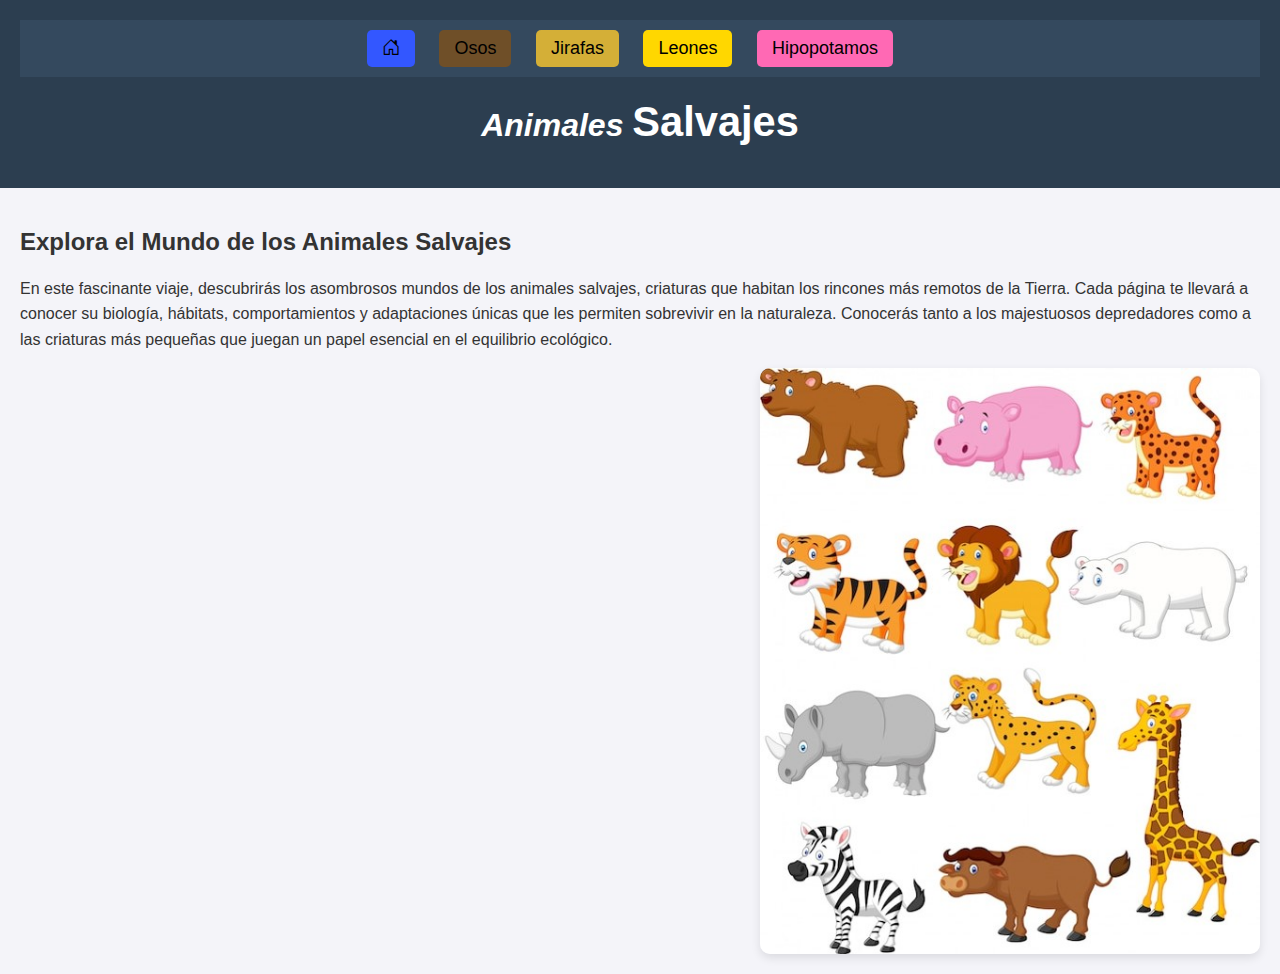
<file: animalesSalvajes Jhonatan Palacio/index.html>
<!DOCTYPE html>
<html lang="es">
<head>
    <meta charset="UTF-8">
    <link rel="stylesheet" href="styles.css">
    <!-- Agregar Bootstrap Icons -->
     <link href="https://cdn.jsdelivr.net/npm/bootstrap-icons/font/bootstrap-icons.css" rel="stylesheet">

    <meta name="viewport" content="width=device-width, initial-scale=1.0">
    <title>Animales Salvajes</title>
</head>
<body>
    <header>
        <div class="menu">
            <ul>
                <li><a href="index.html"><i class="bi bi-house-door"></i></a></li>
                <li><a href="Osos.html">Osos</a></li>
                <li><a href="Jirafas.html">Jirafas</a></li>
                <li><a href="Leones.html">Leones</a></li>
                <li><a href="Hipopotamos.html">Hipopotamos</a></li>
            </ul>
        </div>

        <h1><span class="animales">Animales</span> <span class="salvajes">Salvajes</span></h1>

    </header>

    <main>
        <section>
            <h2>Explora el Mundo de los Animales Salvajes</h2>
            <p><span>En este fascinante viaje, descubrirás los asombrosos mundos de los animales salvajes, criaturas que habitan los rincones más remotos de la Tierra. Cada página te llevará a conocer su biología, hábitats, comportamientos y adaptaciones únicas que les permiten sobrevivir en la naturaleza. Conocerás tanto a los majestuosos depredadores como a las criaturas más pequeñas que juegan un papel esencial en el equilibrio ecológico.</span></p>
            
            <img src="imagenes/Imagen1.jpg" alt="todos" class="img1">
           
        </section>
    
    </main>
</body>
</html>
</file>
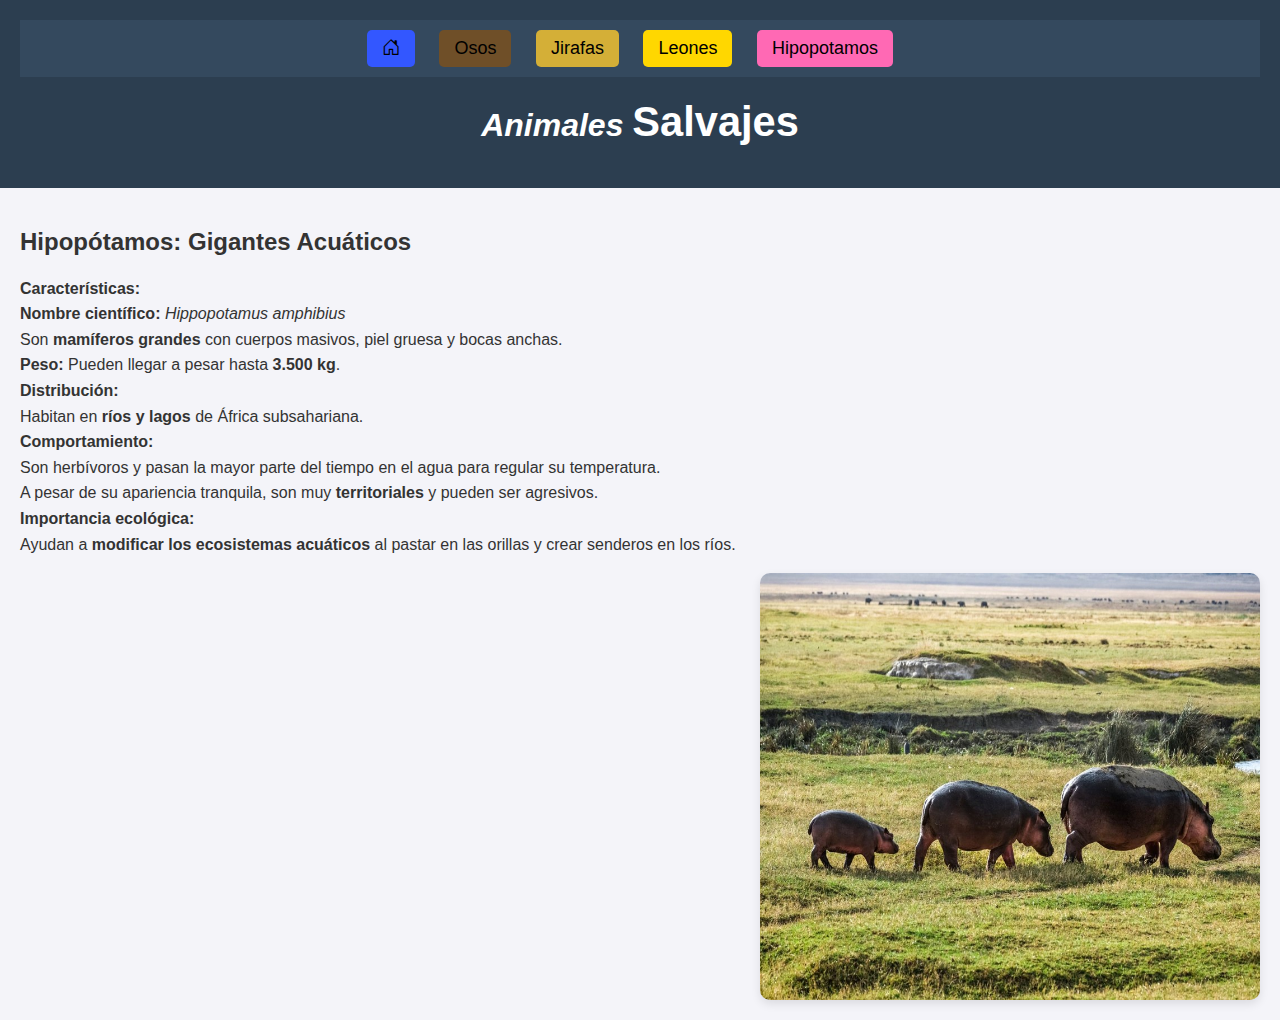
<file: animalesSalvajes Jhonatan Palacio/Hipopotamos.html>
<!DOCTYPE html>
<html lang="en">
<head>
    <meta charset="UTF-8">
    <meta name="viewport" content="width=device-width, initial-scale=1.0">
    <link href="https://cdn.jsdelivr.net/npm/bootstrap-icons/font/bootstrap-icons.css" rel="stylesheet">
    <link rel="stylesheet" href="styles.css">
    <title>Animales Salvajes</title>
</head>
<body>
    <header>
        <div class="menu">
            <ul>
                <li><a href="index.html"><i class="bi bi-house-door"></i></a></li>
                <li><a href="Osos.html">Osos</a></li>
                <li><a href="Jirafas.html">Jirafas</a></li>
                <li><a href="Leones.html">Leones</a></li>
                <li><a href="Hipopotamos.html">Hipopotamos</a></li>
            </ul>
        </div>

        <h1><span class="animales">Animales</span> <span class="salvajes">Salvajes</span></h1>

    </header>

    <main>

        <section>
            <h2>Hipopótamos: Gigantes Acuáticos
            </h2>

            <p>
                <strong>Características:</strong><br>
                <strong>Nombre científico:</strong> <em>Hippopotamus amphibius</em><br>
                Son <strong>mamíferos grandes</strong> con cuerpos masivos, piel gruesa y bocas anchas.<br>
                <strong>Peso:</strong> Pueden llegar a pesar hasta <strong>3.500 kg</strong>.<br>
                <strong>Distribución:</strong><br>
                Habitan en <strong>ríos y lagos</strong> de África subsahariana.<br>
                <strong>Comportamiento:</strong><br>
                Son herbívoros y pasan la mayor parte del tiempo en el agua para regular su temperatura.<br>
                A pesar de su apariencia tranquila, son muy <strong>territoriales</strong> y pueden ser agresivos.<br>
                <strong>Importancia ecológica:</strong><br>
                Ayudan a <strong>modificar los ecosistemas acuáticos</strong> al pastar en las orillas y crear senderos en los ríos.
            </p>
            

            <img src="imagenes/Imagen5.jpg" alt="Hipopotamos" class="img1">
        </section>
    </main>
</body>
</html>
</file>
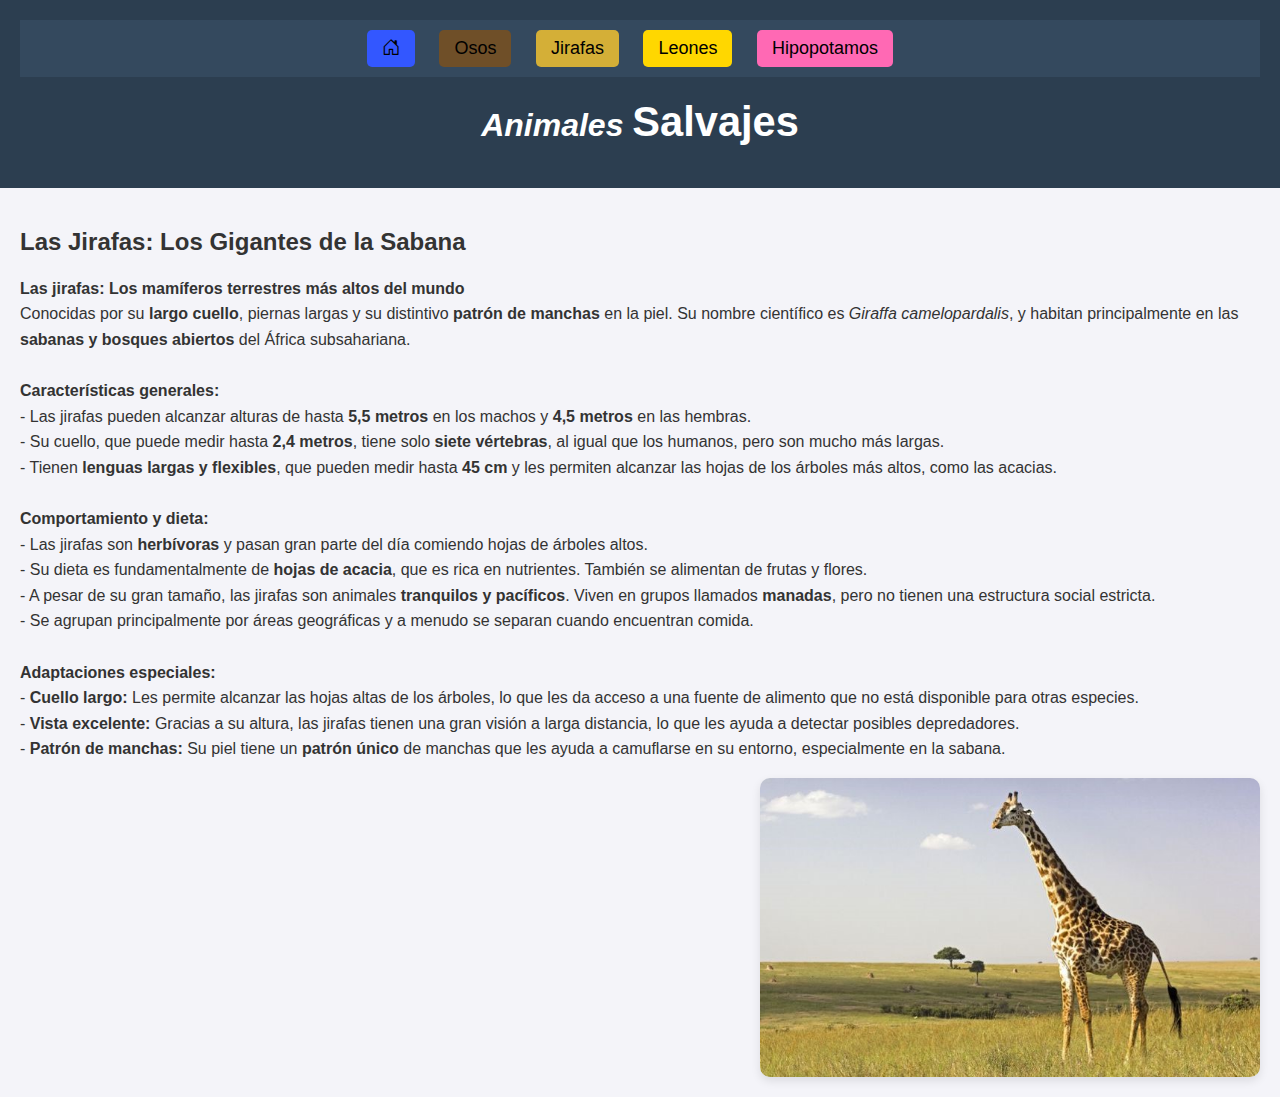
<file: animalesSalvajes Jhonatan Palacio/Jirafas.html>
<!DOCTYPE html>
<html lang="en">
<head>
    <meta charset="UTF-8">
    <meta name="viewport" content="width=device-width, initial-scale=1.0">
    <link rel="stylesheet" href="styles.css">
    <link href="https://cdn.jsdelivr.net/npm/bootstrap-icons/font/bootstrap-icons.css" rel="stylesheet">
    <title>Animales Salvajes</title>
</head>
<body>
    <header>
        <div class="menu">
            <ul>
                <li><a href="index.html"><i class="bi bi-house-door"></i></a></li>
                <li><a href="Osos.html">Osos</a></li>
                <li><a href="Jirafas.html">Jirafas</a></li>
                <li><a href="Leones.html">Leones</a></li>
                <li><a href="Hipopotamos.html">Hipopotamos</a></li>
            </ul>
        </div>

        <h1><span class="animales">Animales</span> <span class="salvajes">Salvajes</span></h1>

    </header>

    <main>
        <section>
            <h2>
                Las Jirafas: Los Gigantes de la Sabana

            </h2>

            <p>
                <strong>Las jirafas: Los mamíferos terrestres más altos del mundo</strong><br>
                Conocidas por su <strong>largo cuello</strong>, piernas largas y su distintivo <strong>patrón de manchas</strong> en la piel. Su nombre científico es <em>Giraffa camelopardalis</em>, y habitan principalmente en las <strong>sabanas y bosques abiertos</strong> del África subsahariana.<br><br>
            
                <strong>Características generales:</strong><br>
                - Las jirafas pueden alcanzar alturas de hasta <strong>5,5 metros</strong> en los machos y <strong>4,5 metros</strong> en las hembras.<br>
                - Su cuello, que puede medir hasta <strong>2,4 metros</strong>, tiene solo <strong>siete vértebras</strong>, al igual que los humanos, pero son mucho más largas.<br>
                - Tienen <strong>lenguas largas y flexibles</strong>, que pueden medir hasta <strong>45 cm</strong> y les permiten alcanzar las hojas de los árboles más altos, como las acacias.<br><br>
            
                <strong>Comportamiento y dieta:</strong><br>
                - Las jirafas son <strong>herbívoras</strong> y pasan gran parte del día comiendo hojas de árboles altos.<br>
                - Su dieta es fundamentalmente de <strong>hojas de acacia</strong>, que es rica en nutrientes. También se alimentan de frutas y flores.<br>
                - A pesar de su gran tamaño, las jirafas son animales <strong>tranquilos y pacíficos</strong>. Viven en grupos llamados <strong>manadas</strong>, pero no tienen una estructura social estricta.<br>
                - Se agrupan principalmente por áreas geográficas y a menudo se separan cuando encuentran comida.<br><br>
            
                <strong>Adaptaciones especiales:</strong><br>
                - <strong>Cuello largo:</strong> Les permite alcanzar las hojas altas de los árboles, lo que les da acceso a una fuente de alimento que no está disponible para otras especies.<br>
                - <strong>Vista excelente:</strong> Gracias a su altura, las jirafas tienen una gran visión a larga distancia, lo que les ayuda a detectar posibles depredadores.<br>
                - <strong>Patrón de manchas:</strong> Su piel tiene un <strong>patrón único</strong> de manchas que les ayuda a camuflarse en su entorno, especialmente en la sabana.<br>
            </p>
            
            <img src="imagenes/Imagen3.jpg" alt="jirafas" class="img1">
        </section>
    </main>

</body>
</html>
</file>
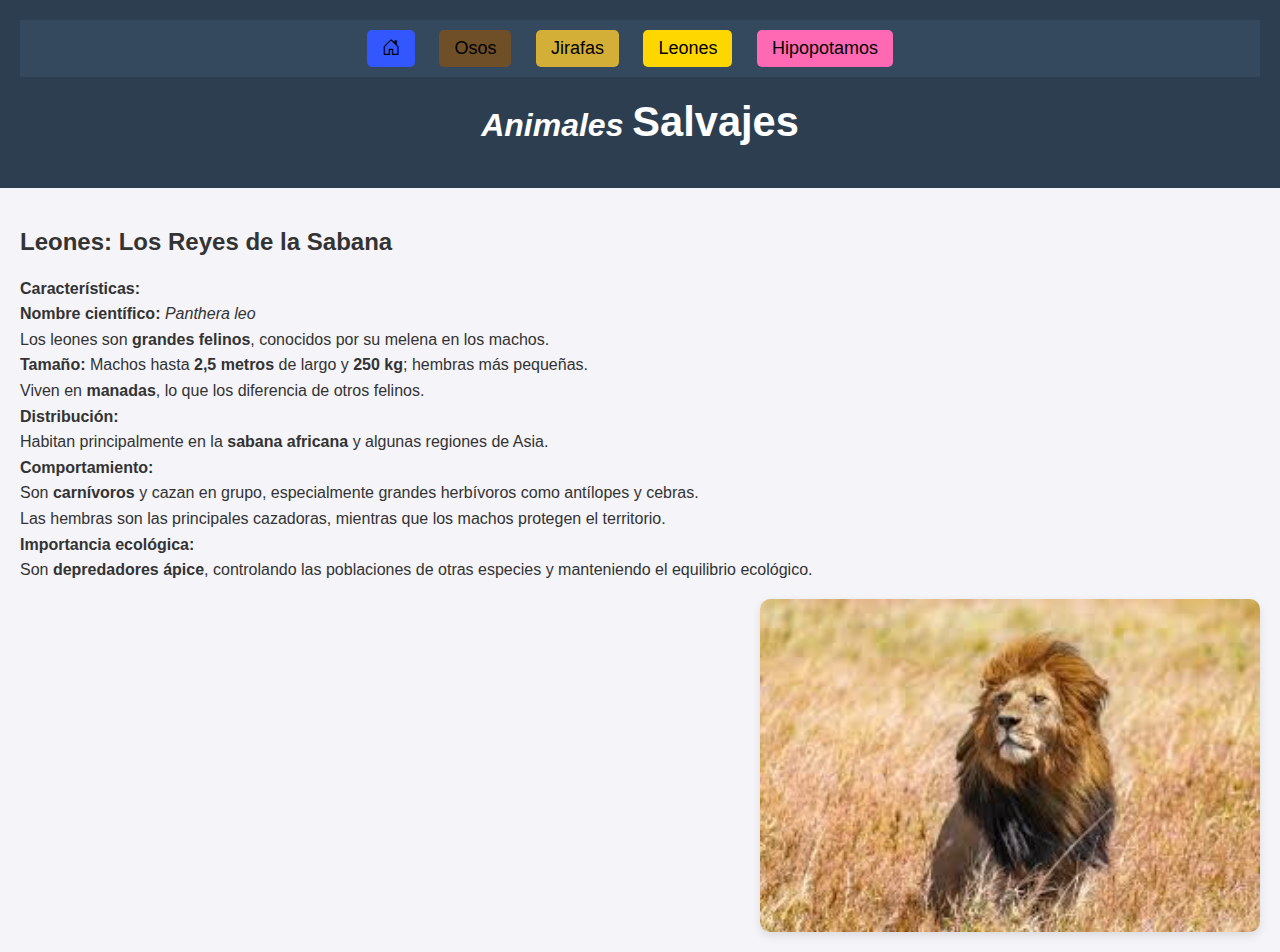
<file: animalesSalvajes Jhonatan Palacio/Leones.html>
<!DOCTYPE html>
<html lang="en">
<head>
    <meta charset="UTF-8">
    <meta name="viewport" content="width=device-width, initial-scale=1.0">
    <link href="https://cdn.jsdelivr.net/npm/bootstrap-icons/font/bootstrap-icons.css" rel="stylesheet">
    <link rel="stylesheet" href="styles.css">
    <title>Animales Salvajes
    </title>
</head>
<body>
    <header>
        <div class="menu">
            <ul>
                <li><a href="index.html"><i class="bi bi-house-door"></i></a></li>
                <li><a href="Osos.html">Osos</a></li>
                <li><a href="Jirafas.html">Jirafas</a></li>
                <li><a href="Leones.html">Leones</a></li>
                <li><a href="Hipopotamos.html">Hipopotamos</a></li>
            </ul>
        </div>

        <h1><span class="animales">Animales</span> <span class="salvajes">Salvajes</span></h1>

    </header>

    <main>
        <section>
            <h2> Leones: Los Reyes de la Sabana
            </h2>
            <p>
                <strong>Características:</strong><br>
                <strong>Nombre científico:</strong> <em>Panthera leo</em><br>
                Los leones son <strong>grandes felinos</strong>, conocidos por su melena en los machos.<br>
                <strong>Tamaño:</strong> Machos hasta <strong>2,5 metros</strong> de largo y <strong>250 kg</strong>; hembras más pequeñas.<br>
                Viven en <strong>manadas</strong>, lo que los diferencia de otros felinos.<br>
                <strong>Distribución:</strong><br>
                Habitan principalmente en la <strong>sabana africana</strong> y algunas regiones de Asia.<br>
                <strong>Comportamiento:</strong><br>
                Son <strong>carnívoros</strong> y cazan en grupo, especialmente grandes herbívoros como antílopes y cebras.<br>
                Las hembras son las principales cazadoras, mientras que los machos protegen el territorio.<br>
                <strong>Importancia ecológica:</strong><br>
                Son <strong>depredadores ápice</strong>, controlando las poblaciones de otras especies y manteniendo el equilibrio ecológico.
            </p>
            
            <img src="imagenes/Imagen4.jpg" alt="lion" class="img1">
        </section>
    </main>

</body>
</html>
</file>
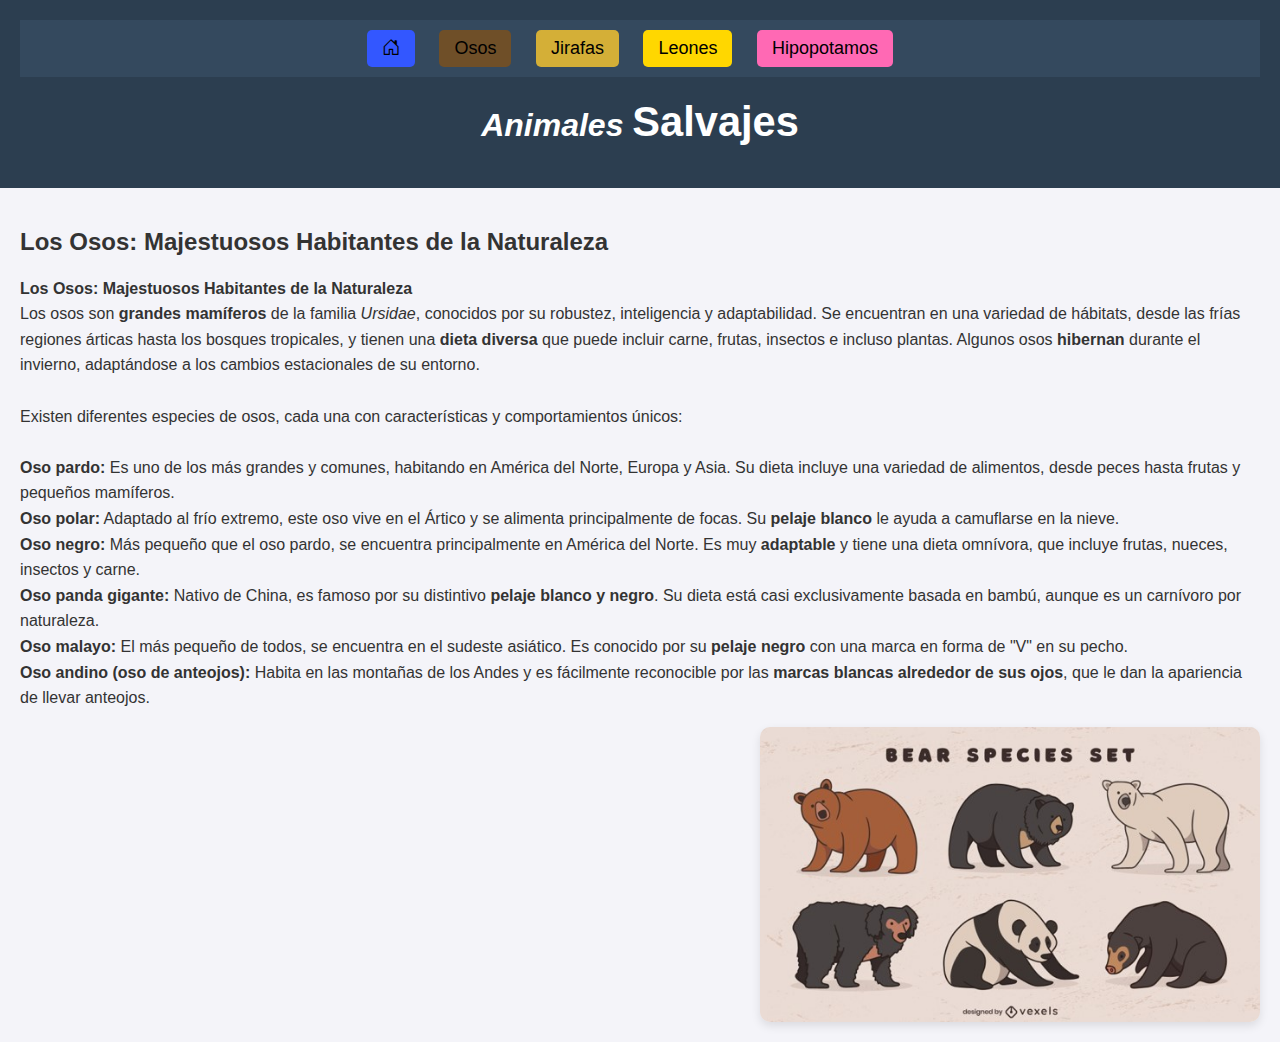
<file: animalesSalvajes Jhonatan Palacio/Osos.html>
<!DOCTYPE html>
<html lang="en">
<head>
    <meta charset="UTF-8">
    <meta name="viewport" content="width=device-width, initial-scale=1.0">
    <link rel="stylesheet" href="styles.css">
    <link href="https://cdn.jsdelivr.net/npm/bootstrap-icons/font/bootstrap-icons.css" rel="stylesheet">
    <title>Animales Salvajes</title>
</head>
<body>
    <header>
        <div class="menu">
            <ul>
                <li><a href="index.html"><i class="bi bi-house-door"></i></a></li>
                <li><a href="Osos.html">Osos</a></li>
                <li><a href="Jirafas.html">Jirafas</a></li>
                <li><a href="Leones.html">Leones</a></li>
                <li><a href="Hipopotamos.html">Hipopotamos</a></li>
            </ul>
        </div>

        <h1><span class="animales">Animales</span> <span class="salvajes">Salvajes</span></h1>

    </header>

    <main>
        <section>
            <h2> 
                Los Osos: Majestuosos Habitantes de la Naturaleza
            </h2>
            <p>
                <strong>Los Osos: Majestuosos Habitantes de la Naturaleza</strong><br>
                Los osos son <strong>grandes mamíferos</strong> de la familia <em>Ursidae</em>, conocidos por su robustez, inteligencia y adaptabilidad. Se encuentran en una variedad de hábitats, desde las frías regiones árticas hasta los bosques tropicales, y tienen una <strong>dieta diversa</strong> que puede incluir carne, frutas, insectos e incluso plantas. Algunos osos <strong>hibernan</strong> durante el invierno, adaptándose a los cambios estacionales de su entorno.<br><br>
            
                Existen diferentes especies de osos, cada una con características y comportamientos únicos:<br><br>
            
                <strong>Oso pardo:</strong> Es uno de los más grandes y comunes, habitando en América del Norte, Europa y Asia. Su dieta incluye una variedad de alimentos, desde peces hasta frutas y pequeños mamíferos.<br>
                <strong>Oso polar:</strong> Adaptado al frío extremo, este oso vive en el Ártico y se alimenta principalmente de focas. Su <strong>pelaje blanco</strong> le ayuda a camuflarse en la nieve.<br>
                <strong>Oso negro:</strong> Más pequeño que el oso pardo, se encuentra principalmente en América del Norte. Es muy <strong>adaptable</strong> y tiene una dieta omnívora, que incluye frutas, nueces, insectos y carne.<br>
                <strong>Oso panda gigante:</strong> Nativo de China, es famoso por su distintivo <strong>pelaje blanco y negro</strong>. Su dieta está casi exclusivamente basada en bambú, aunque es un carnívoro por naturaleza.<br>
                <strong>Oso malayo:</strong> El más pequeño de todos, se encuentra en el sudeste asiático. Es conocido por su <strong>pelaje negro</strong> con una marca en forma de "V" en su pecho.<br>
                <strong>Oso andino (oso de anteojos):</strong> Habita en las montañas de los Andes y es fácilmente reconocible por las <strong>marcas blancas alrededor de sus ojos</strong>, que le dan la apariencia de llevar anteojos.
            </p>
            
            <img src="imagenes/Imagen2.jpg" alt="Osos" class="img1">
        </section>
    </main>
    
</body>
</html>
</file>
<file: animalesSalvajes Jhonatan Palacio/styles.css>
/* Estilo global para el cuerpo */
     body {
        font-family: Arial, sans-serif;
        margin: 0;
        padding: 0;
        background-color: #f4f4f9;
        color: #333;
    }

    /* Estilos para el encabezado */
    header {
        background-color: #2c3e50;
        padding: 20px;
        text-align: center;
        color: white;
    }

    h1 {
        font-family: Arial, sans-serif; /* Fuente Arial */
        color: #fff; /* Color negro */
        font-style: normal; /* Texto en normal por defecto */
      }
      
      .animales {
        font-style: italic; /* La palabra "Animales" estará en cursiva */
      }
      
      .salvajes {
        font-weight: bold; /* La palabra "Salvajes" estará en negrita */
        font-size: 1.3em; /* Aumenta el tamaño de "Salvajes" un poco */
      }
      
    /* Estilo para el menú de navegación */
    .menu {
        background-color: #34495e;
        padding: 10px;
    }

    .menu ul {
        list-style-type: none; /* Elimina los puntos de lista */
        padding: 0;
        margin: 0;
      }
      
      .menu ul li {
        display: inline-block; /* Para que los enlaces estén en una fila */
        margin-right: 20px; /* Espacio entre los elementos del menú */
      }
      
      .menu ul li a {
        text-decoration: none; /* Elimina el subrayado de los enlaces */
        font-size: 18px; /* Tamaño de fuente */
        color: #000; /* Color del texto */
        padding: 8px 15px; /* Espaciado interno de los enlaces */
        border-radius: 5px; /* Bordes redondeados */
        display: inline-block; /* Asegura que el área de clic esté correctamente alrededor del texto */
        transition: background-color 0.3s ease, color 0.3s ease; /* Transición suave para el color de fondo y el texto */
      }
      
      /* Background específico para cada enlace */
      .menu ul li:nth-child(1) a {
        background-color: #3357FF; /* Azul para "Principal" */
      }
      
      .menu ul li:nth-child(2) a {
        background-color: #6F4F28; /* Marrón para "Osos" */
      }
      
      .menu ul li:nth-child(3) a {
        background-color: #D4AF37; /* Amarillo oscuro para "Jirafas" */
      }
      
      .menu ul li:nth-child(4) a {
        background-color: #FFD700; /* Amarillo claro para "Leones" */
      }
      
      .menu ul li:nth-child(5) a {
        background-color: #FF69B4; /* Rosa para "Hipopotamos" */
      }
      
      /* Efecto hover para suavizar los colores de fondo */
      .menu ul li a:hover {
        background-color: #3333337e; /* Fondo negro cuando se pasa el mouse */
        color: #FFF; /* Cambia el texto a blanco */
      }

    /* Estilo para el contenido principal */
    main {
        padding: 20px;
    }

    h2, p {
        text-align: left; /* Alinea el texto a la izquierda */
        margin-left: 0; /* Elimina márgenes a la izquierda */
        margin-right: 0; /* Elimina márgenes a la derecha */
      }
      
    h2 {
        margin-left: 0; /* El título no tiene desplazamiento */
      }
      
      p {
        font-family: Arial, sans-serif;
        font-size: 16px;
        line-height: 1.6;
    }
    
    p strong {
        font-weight: bold;
    }
    
    p em {
        font-style: italic;
    }
      

    .img1 {
        display: block; 
        margin-left: auto; 
        margin-right: 0; 
        width: 100%;
        max-width: 500px; 
        height: auto; 
        border-radius: 10px;
        box-shadow: 0px 4px 10px rgba(0, 0, 0, 0.1);
      }

    /* Estilo para el pie de página */
    footer {
        text-align: center;
        background-color: #2c3e50;
        color: white;
        padding: 10px;
        width: 100%;
        bottom: 0;
    }
</file>
